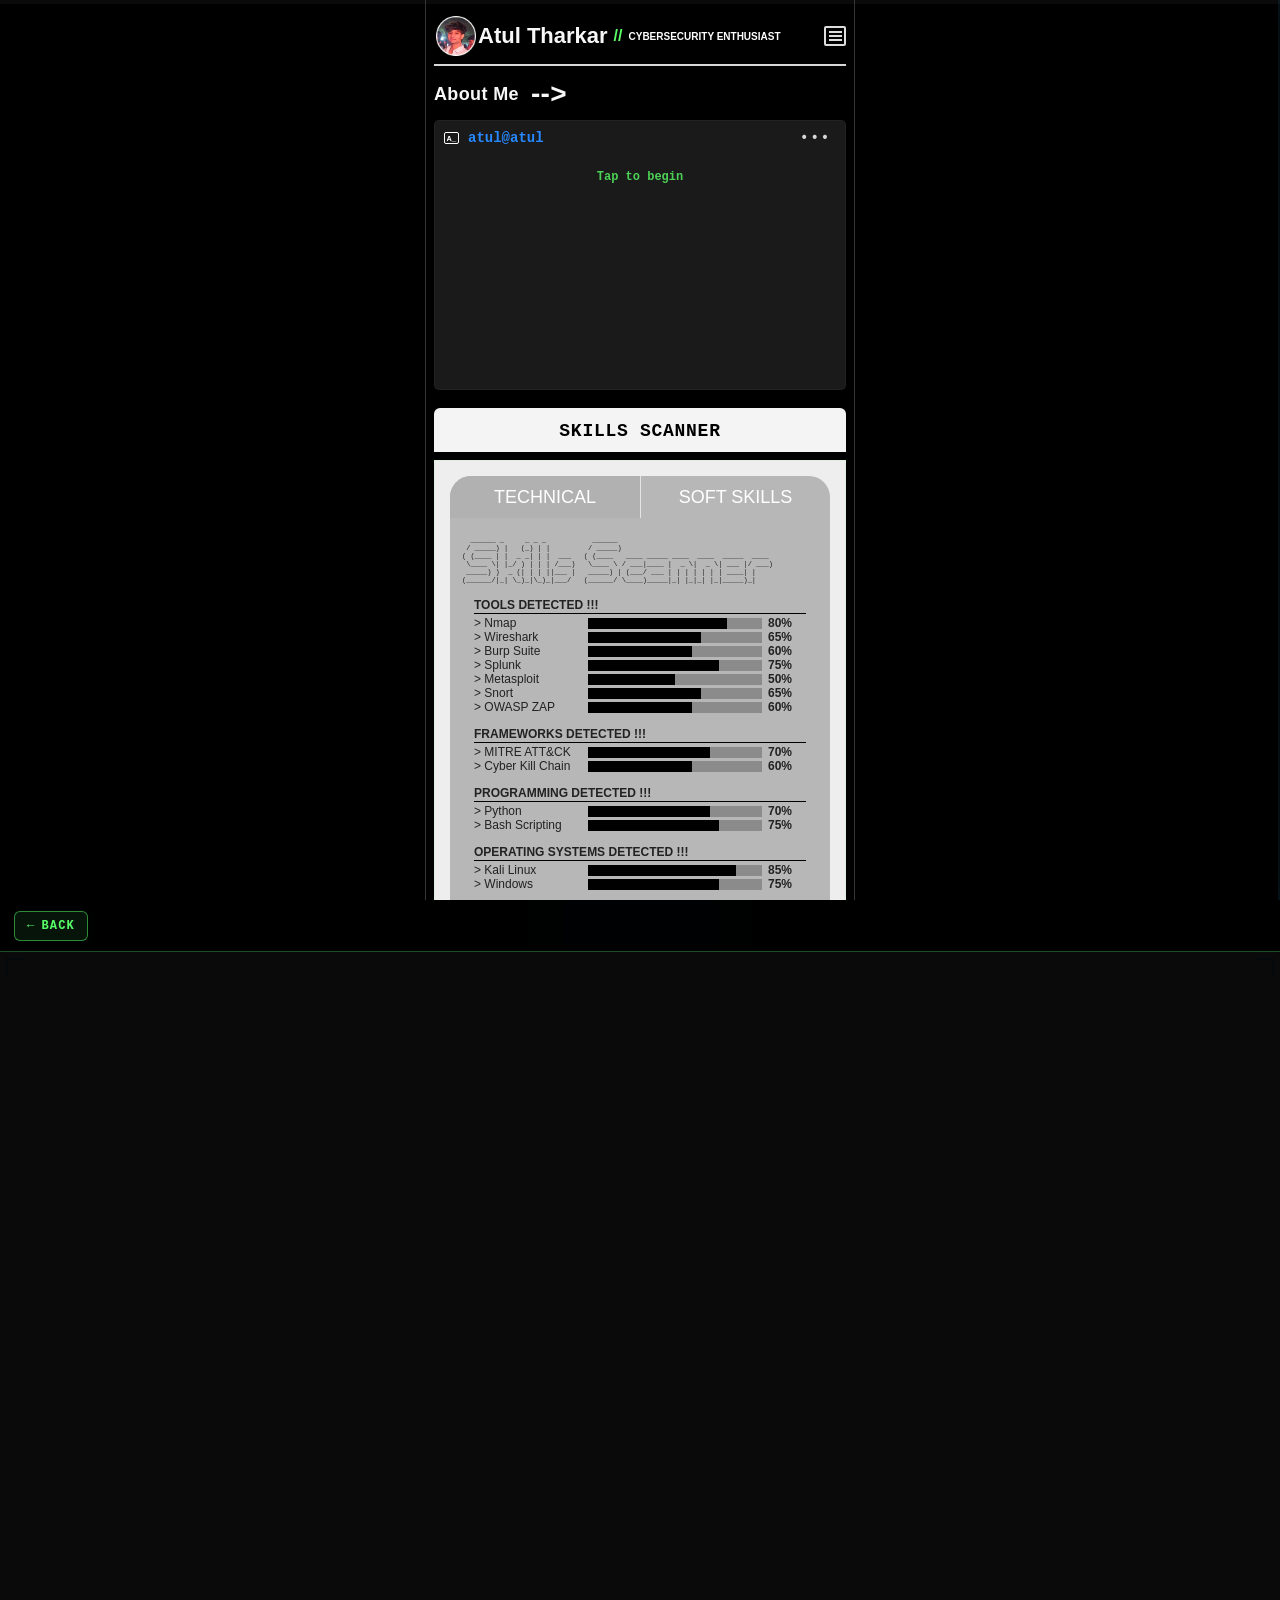
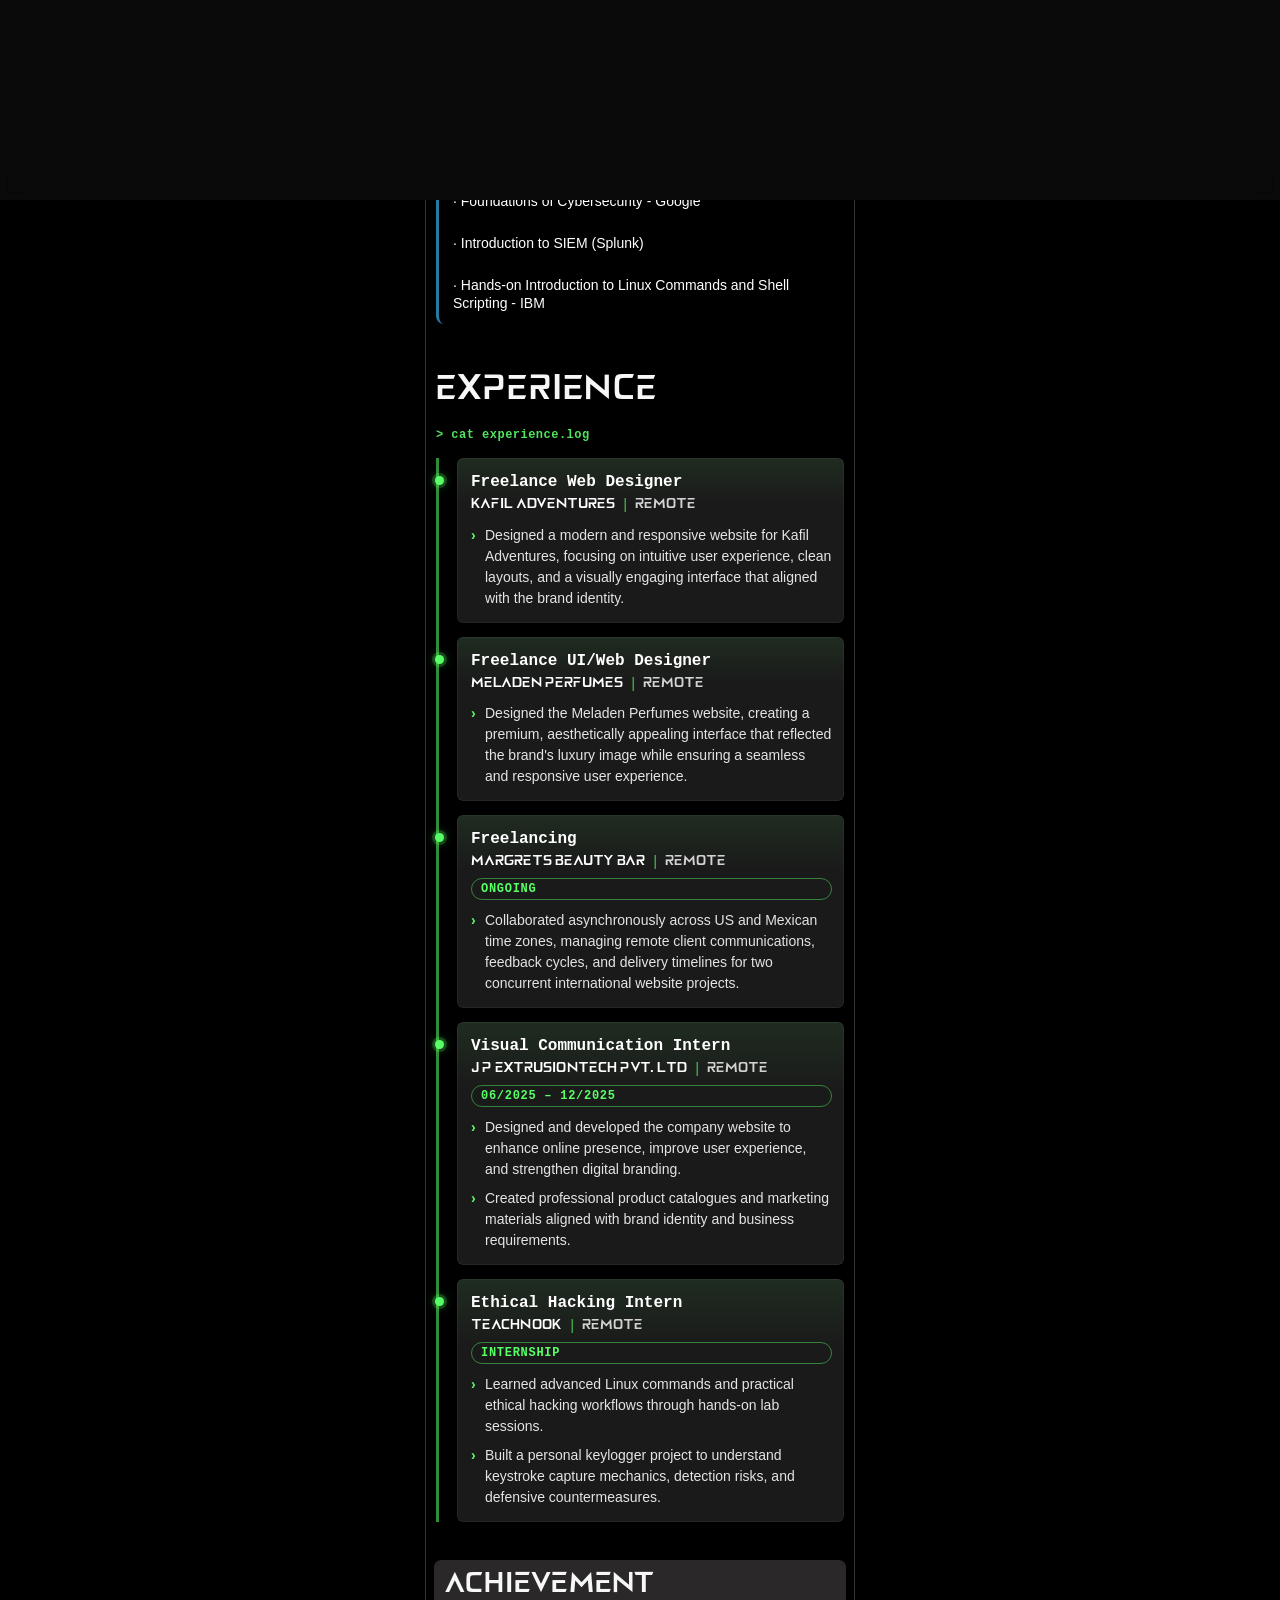
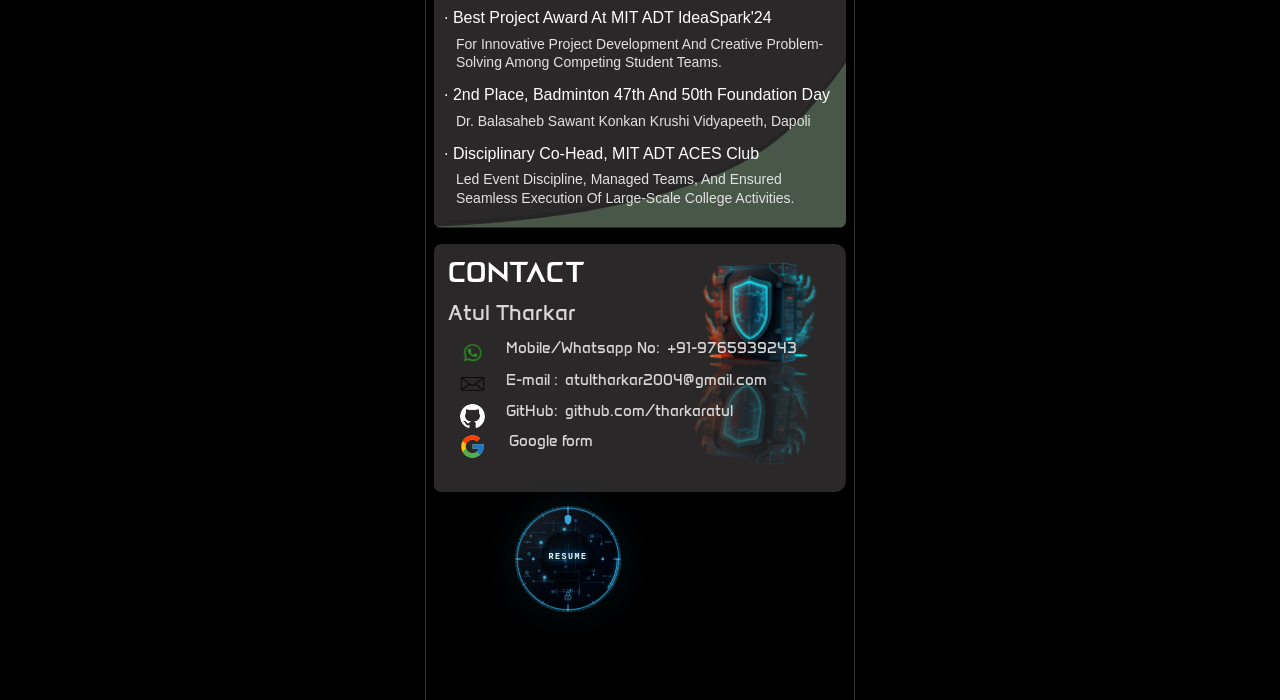
<file: mobile-2/index.html>
<!doctype html>
<html lang="en">
  <head>
    <meta charset="UTF-8" />
    <meta name="viewport" content="width=device-width, initial-scale=1.0, viewport-fit=cover" />
    <meta name="theme-color" content="#000000" />
    <meta
      name="description"
      content="Atul Tharkar mobile cybersecurity portfolio with touch terminal, skills scanner, projects, experience, certificates, achievements, and contact."
    />
    <title>Atul Tharkar | Mobile Portfolio 2</title>
    <link rel="stylesheet" href="./css/mobile-2.css" />
    <link href='https://fonts.googleapis.com/css?family=Anta' rel='stylesheet'>
  </head>
  <body>
    
    <main class="mobile-page">
  <div class="scroll-progress" aria-hidden="true">
        <span class="scroll-progress-bar" id="scroll-progress-bar"></span>
      </div>
      <div class="page-ambient" aria-hidden="true">
        <div class="cursor-spotlight" id="cursor-spotlight"></div>
        <div class="floating-particles" id="floating-particles"></div>
      </div>
      <header class="masthead reveal-up" data-reveal>
        <div class="identity">
          <img src="../src/avatar.png" alt="Atul Tharkar" />
          <div class="identity__name">Atul Tharkar</div>
          <div class="identity__slash">//</div>
          <div class="identity__tag">Cybersecurity Enthusiast</div>
        </div>
        <button class="menu-button" id="menu-button" type="button" aria-label="Open menu" aria-expanded="false" aria-controls="nav-drawer">
          <span></span><span></span><span></span>
        </button>
      </header>

      <!-- ── Nav Drawer ──────────────────────────────────────────── -->
      <div class="nav-drawer" id="nav-drawer" aria-hidden="true">
        <div class="nav-drawer__backdrop" id="nav-drawer-backdrop"></div>
        <nav class="nav-drawer__panel" role="dialog" aria-label="Navigation menu">

          <!-- Scanline overlay -->
          <div class="nav-drawer__scanlines" aria-hidden="true"></div>

          <!-- Close button -->
          <button class="nav-drawer__close" id="nav-drawer-close" type="button" aria-label="Close menu">✕</button>

          <!-- Profile card -->
          <div class="nav-drawer__profile">
            <div class="nav-drawer__avatar-wrap">
              <img src="../src/avatar.png" alt="Atul Tharkar" class="nav-drawer__avatar" />
              <div class="nav-drawer__avatar-ring" aria-hidden="true"></div>
            </div>
            <div class="nav-drawer__info">
              <div class="nav-drawer__name">Atul Tharkar</div>
              <div class="nav-drawer__meta">
                <span class="nav-drawer__age">AGE // 22</span>
                <span class="nav-drawer__tag">Cybersecurity Enthusiast</span>
              </div>
            </div>
          </div>

          <div class="nav-drawer__divider" aria-hidden="true"></div>

          <!-- Nav links -->
          <ul class="nav-drawer__links" role="list">
            <li><a href="#about"        class="nav-drawer__link" data-close-drawer>_ABOUT</a></li>
            <li><a href="#skills"       class="nav-drawer__link" data-close-drawer>_SKILLS</a></li>
            <li><a href="#projects"     class="nav-drawer__link" data-close-drawer>_PROJECTS</a></li>
            <li><a href="#certificates" class="nav-drawer__link" data-close-drawer>_CERTIFICATES</a></li>
            <li><a href="#experience"   class="nav-drawer__link" data-close-drawer>_EXPERIENCE</a></li>
            <li><a href="#achievements" class="nav-drawer__link" data-close-drawer>_ACHIEVEMENTS</a></li>
            <li><a href="#contact"      class="nav-drawer__link" data-close-drawer>_CONTACT</a></li>
          </ul>

          <div class="nav-drawer__divider" aria-hidden="true"></div>

          <!-- Footer line -->
          <div class="nav-drawer__footer">[ CYBER LAB v2.4 ]</div>
        </nav>
      </div>

      <section class="terminal-section reveal-up" id="about" data-reveal>
        <h1 class="route-title">About Me <span aria-hidden="true">--></span></h1>
        <article class="terminal-card" id="touch-terminal" tabindex="0" aria-label="Touch terminal introduction">
          <div class="terminal-matrix" id="terminal-matrix" aria-hidden="true"></div>
          <div class="terminal-top">
            <span class="terminal-badge">A_</span>
            <strong>atul@atul</strong>
            <span class="terminal-dots">•••</span>
          </div>
          <div class="terminal-output" id="terminal-output"></div>
          <div class="terminal-kali-display" id="terminal-kali-display" style="display:none">
            <div class="terminal-kali-display-top">┌──(atul㉿atul)-[~]</div>
            <div class="terminal-kali-display-bottom">
              <span>└─$</span>
              <span class="terminal-kali-typing" id="terminal-kali-typing"></span>
            </div>
          </div>
          <div class="terminal-command-slot" id="terminal-command-slot" aria-label="Terminal commands"></div>
          <div class="terminal-tap-hint" id="terminal-hint">Tap Terminal To Continue</div>
        </article>
      </section>

      <section class="scanner-section reveal-up" id="skills" data-reveal>
        <h2 class="block-title block-title--light">Skills Scanner</h2>
        <article class="scanner-panel">
          <div class="scanner-tabs">
            <button class="scanner-tab is-active" type="button" data-skill-view="technical">Technical</button>
            <button class="scanner-tab" type="button" data-skill-view="nonTechnical">Soft Skills</button>
          </div>
          <pre class="scanner-ascii" aria-hidden="true">
  ______ _     _ _ _           ______                                     
 / _____) |   (_) | |         / _____)                                    
( (____ | |  _ _| | |  ___   ( (____   ____ _____ ____  ____  _____  ____ 
 \____ \| |_/ ) | | | /___)   \____ \ / ___|____ |  _ \|  _ \| ___ |/ ___)
 _____) )  _ (| | | ||___ |   _____) | (___/ ___ | | | | | | | ____| |    
(______/|_| \_)_|\_)_|___/   (______/ \____)_____|_| |_|_| |_|_____)_|    
          </pre>
          <div class="scanner-results" id="scanner-results"></div>
        </article>
      </section>

      <section class="projects-section reveal-up" id="projects" data-reveal>
        <h2 class="block-title block-title--glitch">
          <a
            class="github-ascii-card"
            id="github-ascii-link"
            href="https://github.com/tharkaratul"
            target="_blank"
            rel="noreferrer"
            aria-label="Open GitHub profile"
          >
            <pre class="github-ascii github-ascii--blink" aria-hidden="true">
    /$$$$$$  /$$   /$$     /$$   /$$           /$$            / $$\ / $$\
   /$$__  $$|__/  | $$    | $$  | $$          | $$             \ $$\ \ $$\
  | $$  \__/ /$$ /$$$$$$  | $$  | $$ /$$   /$$| $$$$$$$         \ $$\ \ $$\
  | $$ /$$$$| $$|_  $$_/  | $$$$$$$$| $$  | $$| $$__  $$ /$$$$$$ \ $$\ \ $$\
  | $$|_  $$| $$  | $$    | $$__  $$| $$  | $$| $$  \ $$|______/ / $$/ / $$/
  | $$  \ $$| $$  | $$ /$$| $$  | $$| $$  | $$| $$  | $$        / $$/ / $$/
  |  $$$$$$/| $$  |  $$$$/| $$  | $$|  $$$$$$/| $$$$$$$/       / $$/ / $$/
  \______/ |__/   \___/  |__/  |__/ \______/ |_______/        |__/  |__/</pre>
          </a>
          <span>
            <img src="../src/projects-text.svg" alt="Projects" class="project-title-text" />
          </span>
        </h2>
        <div class="project-scroll-wrap">
          <div class="project-grid" id="project-grid"></div>
        </div>
      </section>

      <section class="cert-section reveal-up" id="certificates" data-reveal>
        <h2 class="angle-title">Certificates</h2>
        <p class="experience-prompt" aria-hidden="true">&gt; echo "Click to open the Certificate."</p>
        <ul class="cert-list" id="cert-list"></ul>
      </section>

      <!-- ── Certificate Preview Overlay ──────────────────────────── -->
      <div class="cert-preview-overlay" id="cert-preview-overlay" aria-hidden="true" role="dialog" aria-label="Certificate preview">
        <div class="cert-preview-topbar">
          <button class="cert-preview-back" id="cert-preview-back" type="button" aria-label="Close preview">
            <span class="cert-preview-back__arrow" aria-hidden="true">&#8592;</span>
            <span class="cert-preview-back__label">BACK</span>
          </button>
          <span class="cert-preview-title" id="cert-preview-title"></span>
          <div class="cert-preview-scanline" aria-hidden="true"></div>
        </div>
        <div class="cert-preview-frame-wrap">
          <iframe
            class="cert-preview-iframe"
            id="cert-preview-iframe"
            title="Certificate preview"
            allow="fullscreen"
          ></iframe>
          <div class="cert-preview-corner cert-preview-corner--tl" aria-hidden="true"></div>
          <div class="cert-preview-corner cert-preview-corner--tr" aria-hidden="true"></div>
          <div class="cert-preview-corner cert-preview-corner--bl" aria-hidden="true"></div>
          <div class="cert-preview-corner cert-preview-corner--br" aria-hidden="true"></div>
        </div>
      </div>

      <!-- ── Project Screenshot Preview ───────────────────────────── -->
      <div class="shot-preview-overlay" id="shot-preview-overlay" aria-hidden="true" role="dialog" aria-label="Screenshot preview">
        <div class="shot-preview-topbar">
          <button class="shot-preview-back" id="shot-preview-back" type="button" aria-label="Close preview">
            <span aria-hidden="true">&#8592;</span> BACK
          </button>
          <span class="shot-preview-title" id="shot-preview-title"></span>
        </div>
        <div class="shot-preview-body">
          <img class="shot-preview-img" id="shot-preview-img" alt="" />
        </div>
      </div>

      <section class="experience-section" id="experience">
        <div class="experience-header">
          <h2 class="angle-title">Experience</h2>
          <p class="experience-prompt" aria-hidden="true">&gt; cat experience.log</p>
        </div>
        <ol class="experience-timeline" id="experience-list"></ol>
      </section>

      <section class="achievement-section reveal-up" id="achievements" data-reveal>
        <img src="../src/Rectangle 13.svg" alt="" aria-hidden="true" class="achievement-section__bg" />
        <h2>Achievement</h2>
        <ul id="achievement-list"></ul>
      </section>

      <section class="contact-section reveal-up" id="contact" data-reveal>
        <img src="../src/Group 23.svg" alt="" aria-hidden="true" class="contact-section__bg" />
        <div>
          <h2>Contact</h2>
          <p><a class="contact-name">Atul Tharkar</a></p>
          <ul class="contact-ul">
            <li class="contact-row">
              <span class="contact-row__icon" aria-hidden="true">
                <img src="../src/whatsapp-icon.png" class="whatsapp-icon" alt="" />
              </span>
              <p class="contact-row__detail">
                Mobile/Whatsapp No:
                <a id="phone-link" href="https://wa.me/9765939243">+91-9765939243</a>
              </p>
            </li>
            <li class="contact-row">
              <span class="contact-row__icon" aria-hidden="true">
                <img src="../src/mail-icon.png" class="mail-icon" alt="" />
              </span>
              <p class="contact-row__detail">
                E-mail :
                <a id="email-link" href="mailto:atultharkar2004@gmail.com">atultharkar2004@gmail.com</a>
              </p>
            </li>
            <li class="contact-row">
              <span class="contact-row__icon" aria-hidden="true">
                <img src="../src/github.png" class="github" alt="" />
              </span>
              <p class="contact-row__detail">
                GitHub:
                <a href="https://github.com/tharkaratul" rel="noreferrer">github.com/tharkaratul</a>
              </p>
            </li>
            <li class="contact-row">
              <span class="contact-row__icon" aria-hidden="true">
                <img src="../src/google-icon.svg" class="google-icon" alt="" />
              </span>
              <p class="contact-row__detail">
                <a id="google-form-link" href="https://forms.gle/e1np7A6iPM3LC48H9" target="_blank" rel="noreferrer">Google form</a>
              </p>
            </li>
          </ul>
        </div>
        <div class="contact-resume-slot" id="contact-resume-slot">
          <div class="resume-bubble-layer" aria-live="polite">
            <button class="resume-bubble" id="resume-bubble" type="button" aria-label="Download resume">
              <span class="rbl-glass-base" aria-hidden="true"></span>
              <canvas class="rbl-circuit-canvas" id="rbl-circuit-canvas" aria-hidden="true"></canvas>
              <svg class="rbl-hud-ring" id="rbl-hud-ring" viewBox="0 0 200 200" aria-hidden="true">
                <circle class="rbl-ring-outer" cx="100" cy="100" r="94"/>
                <g class="rbl-ticks" id="rbl-ticks"></g>
                <circle class="rbl-ring-scan" cx="100" cy="100" r="88"/>
                <circle class="rbl-ring-inner" cx="100" cy="100" r="78"/>
                <path class="rbl-bracket" d="M100,8 L100,18"/>
                <path class="rbl-bracket" d="M100,182 L100,192"/>
                <path class="rbl-bracket" d="M8,100 L18,100"/>
                <path class="rbl-bracket" d="M182,100 L192,100"/>
                <g class="rbl-shield" transform="translate(100,28)">
                  <path d="M0,-8 L6,-4 L6,2 Q6,8 0,11 Q-6,8 -6,2 L-6,-4 Z"/>
                </g>
                <g class="rbl-lock" transform="translate(100,168)">
                  <rect x="-5" y="-3" width="10" height="8" rx="1"/>
                  <path d="M-3,-3 Q-3,-9 0,-9 Q3,-9 3,-3"/>
                  <circle cx="0" cy="1" r="1.5" fill="none" stroke-width="1"/>
                </g>
                <text class="rbl-hud-label" x="22" y="72">SEC</text>
                <text class="rbl-hud-label" x="22" y="132">LVL</text>
                <text class="rbl-hud-label rbl-hud-label-right" x="178" y="72">HUD</text>
                <text class="rbl-hud-label rbl-hud-label-right" x="178" y="132">v2.4</text>
                <circle class="rbl-status-dot rbl-dot-a" cx="38" cy="100" r="2.5"/>
                <circle class="rbl-status-dot rbl-dot-b" cx="162" cy="100" r="2.5"/>
              </svg>
              <span class="rbl-sheen" aria-hidden="true"></span>
              <span class="rbl-core" aria-hidden="true"></span>
              <span class="rbl-label" data-default="RESUME" data-hover="DOWNLOAD" aria-hidden="true">RESUME</span>
              <span class="rbl-sublabel" aria-hidden="true">[ TAP ]</span>
              <span class="rbl-orbit-wrap" id="rbl-orbit-particles" aria-hidden="true"></span>
              <span class="rbl-ambient" aria-hidden="true"></span>
              <span class="rbl-ripple" id="rbl-ripple" aria-hidden="true"></span>
            </button>
            <div class="resume-terminal-popup" id="resume-terminal-popup" aria-hidden="true">
              <div class="resume-terminal-popup-head">resume-daemon</div>
              <div class="resume-terminal-popup-body">Downloading resume.pdf...</div>
              <div class="resume-terminal-popup-bar">███████████ 100%</div>
            </div>
          </div>
        </div>
      </section>
    </main>

    <script src="../mobile/data/portfolio-data.js?v=3"></script>
    <script src="./js/mobile-2.js"></script>
  </body>
</html>
</file>
<file: mobile-2/css/mobile-2.css>
@font-face {
  font-family: "OrbitronLocal";
  src: local("Orbitron"), local("Segoe UI");
}

@font-face {
  font-family: "Elnath";
  src: url("../../Fonts/ELNATH.otf") format("opentype");
  font-weight: normal;
  font-style: normal;
  font-display: swap;
}

:root {
  --bg: #000;
  --white: #f7f7f7;
  --ink: #0a0a0a;
  --green: #59ff66;
  --soft-green: #a7f7b1;
  --panel: #1a1a1a;
  --panel-2: #292727;
  --grey: #cfcfcf;
  --grey-2: #b7b7b7;
  --mono: "Courier New", Consolas, monospace;
  --display: "OrbitronLocal", "Trebuchet MS", Arial, sans-serif;
  /* mobile-readable type scale */
  --text-xs: 12px;
  --text-sm: 14px;
  --text-base: 16px;
  --text-md: 18px;
  --text-lg: 22px;
  --text-xl: 28px;
  --text-2xl: 34px;
}

* {
  box-sizing: border-box;
}

body {
  margin: 0;
  color: var(--white);
  background: var(--bg);
  font-family: var(--display);
  font-size: var(--text-base);
  -webkit-text-size-adjust: 100%;
  text-size-adjust: 100%;
}

a {
  color: inherit;
}

button {
  font: inherit;
}

.mobile-page {
  width: min(100%, 430px);
  margin: 0 auto;
  padding: 10px 8px 28px;
  background: #000;
}

.masthead {
  position: sticky;
  top: 0;
  z-index: 10;
  display: flex;
  align-items: center;
  justify-content: space-between;
  min-height: 52px;
  padding: 6px 0 8px;
  border-bottom: 2px solid #d7d7d7;
  background: #000;
  animation: masthead-border-pulse 5s ease-in-out infinite;
}

@keyframes masthead-border-pulse {
  0%, 100% { border-bottom-color: #d7d7d7; box-shadow: 0 2px 0 transparent; }
  50% { border-bottom-color: rgba(89, 255, 102, 0.45); box-shadow: 0 2px 12px rgba(89, 255, 102, 0.12); }
}

.identity {
  display: grid;
  grid-template-columns: 36px auto auto 1fr;
  align-items: center;
  width: calc(100% - 34px);
  gap: 6px;
  padding-left: 2px;
  
}

.scroll-progress {
  position: fixed;
  top: 0;
  left: 0;
  width: 100%;
  height: 4px;
  z-index: 60;
  background: rgba(255, 255, 255, 0.04);
  backdrop-filter: blur(12px);
}

.scroll-progress-bar {
  display: block;
  width: 0%;
  height: 100%;
  background: linear-gradient(90deg, rgba(65, 211, 65, 0.35), #ffffff 45%, var(--green));
  box-shadow: 0 0 18px rgba(65, 211, 65, 0.45);
  transform-origin: left center;
  transition: width 90ms linear;
}

.page-ambient {
  position: fixed;
  inset: 0;
  pointer-events: none;
  z-index: 5;
}

.cursor-spotlight {
  position: absolute;
  left: 0;
  top: 0;
  width: 340px;
  height: 340px;
  border-radius: 50%;
  background: radial-gradient(circle, rgba(65, 211, 65, 0.12) 0%, rgba(65, 211, 65, 0.04) 36%, transparent 72%);
  filter: blur(10px);
  opacity: 0;
  transform: translate3d(-50%, -50%, 0);
  transition: opacity 220ms ease;
}

.floating-particles {
  position: absolute;
  inset: 0;
  overflow: hidden;
}

.floating-particle {
  position: absolute;
  bottom: -24px;
  width: var(--particle-size, 4px);
  height: var(--particle-size, 4px);
  border-radius: 50%;
  background: radial-gradient(circle, rgba(255,255,255,0.85) 0%, rgba(65, 211, 65, 0.55) 45%, rgba(65, 211, 65, 0) 100%);
  opacity: 0.3;
  animation: particle-float var(--particle-duration, 16s) linear infinite;
  animation-delay: var(--particle-delay, 0s);
}

@keyframes particle-float {
  0% {
    transform: translate3d(0, 0, 0) scale(0.7);
    opacity: 0;
  }
  10% {
    opacity: 0.28;
  }
  100% {
    transform: translate3d(var(--particle-drift, 18px), -115vh, 0) scale(1.18);
    opacity: 0;
  }
}


.identity img {
  width: 40px;
  height: 40px;
  object-fit: cover;
}

.identity__name {
  font-size: var(--text-lg);
  font-weight: 900;
  font-family: "Jersey 25", Teko, sans-serif;
  letter-spacing: 0;
  white-space: nowrap;
}

.identity__slash {
  color: var(--green);
  font-weight: 900;
}

.identity__tag {
  overflow: hidden;
  color: #fff;
  font-size: 10px;
  font-weight: 900;
  text-transform: uppercase;
  white-space: nowrap;
}

.menu-button {
  display: grid;
  width: 22px;
  height: 20px;
  padding: 2px;
  place-content: center;
  gap: 2px;
  border: 2px solid #ddd;
  border-radius: 2px;
  color: #fff;
  background: transparent;
}

.menu-button span {
  display: block;
  width: 13px;
  height: 2px;
  background: #ddd;
}

.route-title {
  display: flex;
  align-items: center;
  gap: 12px;
  margin: 12px 0 10px;
  font-size: var(--text-md);
  font-weight: 900;
  letter-spacing: 0.02em;
}

.route-title span {
  font-size: var(--text-xl);
}

.terminal-card {
  min-height: 270px;
  padding: 10px 10px 12px;
  border-radius: 5px;
  background: var(--panel);
  box-shadow: inset 0 0 0 1px rgba(255, 255, 255, 0.04);
  cursor: pointer;
}

.terminal-card:focus {
  outline: 2px solid var(--green);
  outline-offset: 2px;
}

.terminal-top {
  display: grid;
  grid-template-columns: 24px 1fr 36px;
  align-items: center;
  margin-bottom: 8px;
  color: #2789ff;
  font: 700 var(--text-sm) var(--mono);
}

.terminal-badge {
  display: grid;
  width: 15px;
  height: 12px;
  place-items: center;
  color: #fff;
  border: 1px solid #fff;
  border-radius: 2px;
  font-size: 8px;
}

.terminal-dots {
  color: #d8d8d8;
  letter-spacing: 2px;
}

.terminal-output {
  color: #e9e9e9;
  font: 700 var(--text-sm)/1.35 var(--mono);
  white-space: pre-wrap;
  overflow-wrap: anywhere;
}

.prompt-top {
  color: #7dc5ff;
}

.prompt-user {
  color: #449aff;
}

.terminal-command {
  color: #fff;
}

.terminal-line {
  margin: 0 0 12px;
}

.terminal-success {
  color: #fff;
}

.terminal-tap-hint {
  margin-top: 8px;
  color: var(--green);
  font: 700 var(--text-xs) var(--mono);
  text-align: center;
  opacity: 0.8;
  animation: hint-pulse 2s ease-in-out infinite;
}

.terminal-command-slot {
  position: relative;
  z-index: 5;
  margin-top: 8px;
  pointer-events: auto;
}

.terminal-menu {
  display: flex;
  flex-wrap: wrap;
  gap: 6px;
  margin: 0;
  position: relative;
  z-index: 5;
  pointer-events: auto;
  touch-action: manipulation;
}

.terminal-menu button,
.terminal-menu__btn {
  min-height: 44px; /* iOS recommended minimum tap target */
  padding: 0 11px;
  border: 1px solid #3e9bff;
  border-radius: 4px;
  color: #eaf5ff;
  background: rgba(30, 120, 255, 0.16);
  font: 700 var(--text-xs) var(--mono);
  text-transform: lowercase;
  cursor: pointer;
  /* Eliminate 300ms tap delay on mobile */
  touch-action: manipulation;
  /* Prevent text selection on long-press */
  user-select: none;
  -webkit-user-select: none;
  transition: transform 160ms ease, background 160ms ease, box-shadow 160ms ease;
}

.terminal-menu button:not(:disabled):active {
  transform: scale(0.96);
  box-shadow: 0 0 12px rgba(62, 155, 255, 0.35);
}

.terminal-menu button:disabled {
  opacity: 0.45;
  cursor: not-allowed;
}

.block-title {
  margin: 18px 0 8px;
  font-size: var(--text-sm);
  line-height: 1;
  font-weight: 900;
  text-align: center;
  text-transform: uppercase;
  letter-spacing: 0.04em;
}

.github-ascii-card {
  display: block;
  color: var(--green);
  text-decoration: none;
}

.github-ascii {
  margin: 0;
  font: 700 3.5px/1 var(--mono);
  white-space: pre;
}

.github-ascii--blink {
  animation: github-pre-blink 1.4s ease-in-out infinite;
}

@keyframes github-pre-blink {
  0%, 100% { color: var(--green); }
  50% { color: #fff; }
}

.block-title--light {
  padding: 14px 10px 12px;
  color: #000;
  background: #f4f4f4;
  border-radius: 6px 6px 0 0;
  font-family: var(--mono);
  font-size: var(--text-md);
  white-space: nowrap;
}

.scanner-panel {
  padding: 16px;
  color: #111;
  background: #eeeeee;
  border-radius: 0 0 7px 7px;
}

.scanner-tabs {
  display: grid;
  grid-template-columns: 1fr 1fr;
  overflow: hidden;
  border-radius: 21px 21px 0 0;
  background: var(--grey-2);
}

.scanner-tab {
  min-height: 42px;
  border: 0;
  color: #fff;
  background: transparent;
  font-size: var(--text-md);
  text-transform: uppercase;
  transition: background 200ms ease, transform 160ms ease;
}

.scanner-tab:active {
  transform: scale(0.98);
}

.scanner-tab + .scanner-tab {
  border-left: 1px solid #e4e4e4;
}

.scanner-tab.is-active {
  background: #b1b1b1;
}

.scanner-ascii {
  margin: 0;
  padding: 18px 12px 6px;
  overflow: hidden;
  color: #222;
  background: var(--grey-2);
  font-size: 7px;
  /*font: 700 /1 var(--mono);*/
}

.scanner-results {
  display: grid;
  gap: 13px;
  z-index: 5;
  padding: 0 24px 18px;
  background: var(--grey-2);
  border-radius: 0 0 5px 5px;
}

.skill-group h3 {
  margin: 0 0 4px;
  color: #222;
  font-size: var(--text-xs);
  text-transform: uppercase;
}

.skill-row {
  display: grid;
  grid-template-columns: 108px 1fr 38px;
  align-items: center;
  gap: 6px;
  color: #222;
  font-size: var(--text-xs);
}

.bar {
  height: 11px;
  background: #8b8b8b;
}

.bar span {
  display: block;
  width: 0%;
  height: 100%;
  background: #000;
}

.block-title--glitch {
  display: grid;
  grid-template-columns: 1fr 1fr;
  gap: 1%;
  margin-top: 26px;
  color: #ffffff;
  font: 900 4px/1 var(--mono);
}

.block-title--glitch::before,
.block-title--glitch span {
  display: block;
  min-height: 45px;
  padding-top: 7px;
  color: transparent;
  background:
    repeating-linear-gradient(to bottom, #111 0 2px, transparent 2px 4px),
    linear-gradient(#d8d8d8, #777);
  -webkit-background-clip: text, border-box;
  background-clip: text, border-box;
  border-radius: 5px 5px 0 0;
}

.block-title--glitch::before {
  content: img ;
}

.project-scroll-wrap {
  margin: 0 -4px;
  padding: 0 4px 10px;
  overflow: hidden;
}

.project-grid {
  display: flex;
  gap: 14px;
  overflow-x: auto;
  scroll-snap-type: x mandatory;
  -webkit-overflow-scrolling: touch;
  scrollbar-width: none;
  padding: 4px 4px 8px;
}

.project-card {
  flex: 0 0 min(90%, 340px);
  scroll-snap-align: start;
  display: flex;
  flex-direction: column;
  color: #111;
  background: #fff;
  border-radius: 8px;
  overflow: hidden;
  box-shadow: 0 8px 24px rgba(0, 0, 0, 0.35);
  transition: transform 220ms ease, box-shadow 220ms ease;
}

.project-card:active {
  transform: scale(0.985);
}

.project-card h3 {
  margin: 0;
  padding: 10px 12px 8px;
  color: #000;
  background: #fff;
  font: 900 var(--text-lg)/1.1 var(--mono);
  text-align: center;
  border-bottom: 2px solid var(--green);
}

.project-card__shot {
  position: relative;
  width: 100%;
  min-height: 168px;
  aspect-ratio: 16 / 10;
  background: #0d1117;
  overflow: hidden;
}

.project-card__gallery {
  position: relative;
  width: 100%;
  min-height: 168px;
  aspect-ratio: 16 / 10;
  background: #0d1117;
  overflow: hidden;
}

.project-card__gallery-track {
  display: flex;
  width: 100%;
  height: 100%;
  transition: transform 320ms cubic-bezier(0.22, 1, 0.36, 1);
}

.project-card__gallery-slide {
  flex: 0 0 100%;
  width: 100%;
  height: 100%;
  margin: 0;
  padding: 0;
  border: 0;
  background: transparent;
  cursor: zoom-in;
  position: relative;
  overflow: hidden;
}

.project-card__gallery-slide .project-card__scanline {
  position: absolute;
  inset: 0;
}

.project-card__gallery-slide img {
  display: block;
  width: 100%;
  height: 100%;
  object-fit: cover;
  object-position: top center;
  pointer-events: none;
}

.project-card__gallery-nav {
  position: absolute;
  top: 50%;
  transform: translateY(-50%);
  z-index: 3;
  width: 28px;
  height: 28px;
  border: 1px solid rgba(89, 255, 102, 0.65);
  border-radius: 50%;
  background: rgba(0, 0, 0, 0.72);
  color: var(--green);
  font: 700 18px/1 var(--mono);
  display: grid;
  place-items: center;
  cursor: pointer;
  padding: 0;
  box-shadow: 0 0 10px rgba(89, 255, 102, 0.2);
  transition: background 160ms ease, transform 160ms ease;
}

.project-card__gallery-nav:active {
  background: rgba(89, 255, 102, 0.22);
  transform: translateY(-50%) scale(0.94);
}

.project-card__gallery-nav--prev { left: 8px; }
.project-card__gallery-nav--next { right: 8px; }

.project-card__gallery-nav:disabled {
  opacity: 0.35;
  pointer-events: none;
}

.project-card__gallery-count {
  position: absolute;
  right: 8px;
  bottom: 8px;
  z-index: 3;
  padding: 3px 8px;
  border-radius: 999px;
  background: rgba(0, 0, 0, 0.72);
  border: 1px solid rgba(89, 255, 102, 0.4);
  color: var(--green);
  font: 700 10px var(--mono);
  letter-spacing: 0.06em;
  pointer-events: none;
}

.project-card__gallery.is-single .project-card__gallery-nav,
.project-card__gallery.is-single .project-card__gallery-count {
  display: none;
}

.project-card__shot img {
  display: block;
  width: 100%;
  height: 100%;
  object-fit: cover;
  object-position: top center;
  transition: transform 400ms ease;
}

.project-card:active .project-card__shot img {
  transform: scale(1.03);
}

.project-card__scanline {
  position: absolute;
  inset: 0;
  background: linear-gradient(
    180deg,
    transparent 0%,
    rgba(89, 255, 102, 0.12) 48%,
    transparent 100%
  );
  transform: translateY(-100%);
  animation: shot-scan 4s ease-in-out infinite;
  pointer-events: none;
}

@keyframes shot-scan {
  0%, 70%, 100% { transform: translateY(-100%); opacity: 0; }
  78% { opacity: 1; }
  92% { transform: translateY(100%); opacity: 0; }
}

.project-card__shot--placeholder {
  display: grid;
  place-items: center;
  color: #888;
  font: 700 var(--text-xs) var(--mono);
  text-transform: uppercase;
  letter-spacing: 0.12em;
  background:
    repeating-linear-gradient(
      -45deg,
      #e8e8e8 0 8px,
      #f4f4f4 8px 16px
    );
}

.project-card__body {
  display: grid;
  gap: 10px;
  padding: 12px 12px 14px;
  background: linear-gradient(#f0f0f0, #d9d9d9);
}

.project-card p {
  margin: 0;
  color: #222;
  font: 400 var(--text-sm)/1.5 Arial, sans-serif;
  text-align: left;
}

.project-card__link {
  display: inline-flex;
  align-items: center;
  width: fit-content;
  padding: 6px 10px;
  border: 1px solid #111;
  border-radius: 4px;
  color: #111;
  font: 700 var(--text-xs) var(--mono);
  text-decoration: none;
  text-transform: uppercase;
  letter-spacing: 0.06em;
  transition: background 160ms ease, color 160ms ease, transform 160ms ease;
}

.project-card__link:active {
  background: #111;
  color: #fff;
  transform: translateX(3px);
}

.project-grid::-webkit-scrollbar {
  display: none;
}

.project-title-text {
  height: auto;
  width: 90%;
}

.cert-section {
  padding: 32px 2px 22px;
}

.angle-title {
  position: relative;
  margin: 0 0 18px;
  font-size: var(--text-2xl);
  font-weight: 400;
  font-family: "Elnath", sans-serif;
}

.cert-list {
  display: grid;
  gap: 24px;
  margin: 0;
  padding: 12px 0 12px 14px;
  border-left: 3px solid rgba(56, 189, 248, 0.65);
  border-radius: 8px 0 0 8px;
  list-style: none;
}

.cert-list a {
  color: #fff;
  font-size: calc(var(--text-base) - 2px);
  text-decoration: none;
  font-family: "jost", sans-serif;
}

.experience-section {
  padding: 28px 2px 18px;
  overflow: visible;
  opacity: 1;
  visibility: visible;
  filter: none;
  transform: none;
}

.experience-section .experience-card,
.experience-section .experience-timeline {
  opacity: 1;
  visibility: visible;
}

.experience-header {
  margin-bottom: 16px;
}

.experience-prompt {
  margin: 6px 0 0;
  color: var(--green);
  font: 700 var(--text-xs) var(--mono);
  letter-spacing: 0.04em;
  opacity: 0.9;
  animation: prompt-blink 2.4s ease-in-out infinite;
}

@keyframes prompt-blink {
  0%, 100% { opacity: 0.9; }
  50% { opacity: 0.45; }
}

.experience-timeline {
  display: grid;
  gap: 14px;
  margin: 0;
  padding: 0 0 0 18px;
  border-left: 3px solid rgba(89, 255, 102, 0.55);
  list-style: none;
  counter-reset: exp;
  overflow: visible;
  min-height: 40px;
}

.experience-card {
  position: relative;
  padding: 14px 12px 14px 14px;
  border-radius: 6px;
  background:
    linear-gradient(180deg, rgba(89, 255, 102, 0.08) 0%, transparent 28%),
    var(--panel);
  box-shadow: inset 0 0 0 1px rgba(255, 255, 255, 0.05);
  opacity: 1;
  visibility: visible;
  animation: exp-card-in 520ms cubic-bezier(0.22, 1, 0.36, 1) both;
}

.experience-card:nth-child(2) { animation-delay: 80ms; }
.experience-card:nth-child(3) { animation-delay: 160ms; }

@keyframes exp-card-in {
  from { opacity: 0; transform: translateY(14px); }
  to   { opacity: 1; transform: translateY(0); }
}

.experience-card.is-visible {
  animation: exp-glow 3.5s ease-in-out infinite;
}

@keyframes exp-glow {
  0%, 100% { box-shadow: inset 0 0 0 1px rgba(255, 255, 255, 0.05); }
  50% { box-shadow: inset 0 0 0 1px rgba(89, 255, 102, 0.22), 0 0 16px rgba(89, 255, 102, 0.08); }
}

.experience-card::before {
  content: "";
  position: absolute;
  left: -22px;
  top: 18px;
  width: 9px;
  height: 9px;
  border-radius: 50%;
  background: var(--green);
  box-shadow: 0 0 0 3px rgba(89, 255, 102, 0.2), 0 0 10px rgba(89, 255, 102, 0.55);
}

.experience-card__top {
  display: grid;
  gap: 4px;
  margin-bottom: 10px;
}

.experience-card__role {
  margin: 0;
  color: #fff;
  font: 900 var(--text-base)/1.25 var(--mono);
}

.experience-card__meta {
  display: flex;
  flex-wrap: wrap;
  align-items: center;
  gap: 6px;
  color: #d2d2d2;
  font: 400 var(--text-sm)/1.35 "Elnath", sans-serif;
}

.experience-card__company {
  color: #fff;
}

.experience-card__sep {
  color: rgba(89, 255, 102, 0.75);
  font-family: var(--mono);
}

.experience-card__period {
  display: inline-block;
  margin-top: 2px;
  padding: 3px 9px;
  border: 1px solid rgba(89, 255, 102, 0.45);
  border-radius: 999px;
  color: var(--green);
  font: 700 var(--text-xs) var(--mono);
  letter-spacing: 0.06em;
  text-transform: uppercase;
}

.experience-card__highlights {
  margin: 0;
  padding: 0;
  list-style: none;
  display: grid;
  gap: 8px;
}

.experience-card__highlights li {
  position: relative;
  padding-left: 14px;
  color: #e4e4e4;
  font: 400 var(--text-sm)/1.5 Arial, sans-serif;
}

.experience-card__highlights li::before {
  content: "›";
  position: absolute;
  left: 0;
  color: var(--green);
  font-weight: 700;
}

.achievement-section {
  position: relative;
  margin-top: 20px;
  padding: 12px 10px 20px;
  border-radius: 7px;
  overflow: hidden;
  /* keep the dark base, SVG overlays visually */
  background: #2a2828;
}

.achievement-section__bg {
  position: absolute;
  inset: 0;
  width: 100%;
  height: 100%;
  object-fit: cover;
  object-position: center;
  z-index: 0;
  pointer-events: none;
  border-radius: 7px;
}

/* push all achievement content above the bg image */
.achievement-section h2,
.achievement-section ul {
  position: relative;
  z-index: 1;
}

.achievement-section h2,
.contact-section h2 {
  margin: 0 0 7px;
  font-size: var(--text-xl);
  line-height: 1;
  font-family: "Elnath", sans-serif;
}

/* Elnath for all contact section text */
.contact-section {
  font-family: "anta", sans-serif;
}

/* Elnath for achievement list text */
.achievement-section li {
  color: #fff;
  font-size: var(--text-base);
  line-height: 1.35;
  font-family: "jost", sans-serif;
}

.achievement-section ul {
  display: grid;
  gap: 12px;
  margin: 0;
  padding: 0;
  list-style: none;
}

.achievement-section small {
  display: block;
  margin: 6px 0 0 12px;
  color: #e2e2e2;
  font-size: var(--text-sm);
}

.contact-section {
  display: grid;
  grid-template-columns: 1fr;
  gap: 12px;
  margin-top: 16px;
  padding: 18px 14px;
  border-radius: 7px;
  position: relative;
  overflow: hidden;
}

.contact-section__bg {
  position: absolute;
  inset: 0;
  width: 100%;
  height: 58%;
  object-fit: cover;
  object-position: center right;
  z-index: 0;
  pointer-events: none;
  border-radius: 7px;
}

/* push all contact content above the bg image */
.contact-section > div,
.contact-section h2,
.contact-section p,
.contact-section .contact-ul,
.contact-resume-slot {
  position: relative;
  z-index: 1;
}
.contact-ul {
  list-style: none;
  margin: 0;
  padding: 0;
  display: flex;
  flex-direction: column;
  gap: 0px;
}

.contact-row {
  display: grid;
  grid-template-columns: 48px 1fr;
  align-items: center;
  column-gap: 10px;
}

.contact-row__icon {
  display: flex;
  align-items: center;
  justify-content: center;
  width: 48px;
  flex-shrink: 0;
}

.contact-row__detail {
  margin: 0;
  font-size: var(--text-base);
  line-height: 1.45;
  color: #d8d8d8;
  overflow-wrap: anywhere;
}

.contact-section p {
  margin: 0 0 9px;
  font-size: cal(var(--text-base) - 5px);
  line-height: 1.45;
  overflow-wrap: anywhere;
}

/* contact icons — same visual size as before (12% / 7% of ~390px row) */
.contact-section .whatsapp-icon {
  display: block;
  width: 47px;
  height: auto;
  object-fit: contain;
}

.contact-section .mail-icon {
  display: block;
  width: 47px;
  height: auto;
  object-fit: contain;
}

.contact-section .github {
  display: block;
  width: 27px;
  height: auto;
  object-fit: contain;
}

.contact-section .google-icon {
  display: block;
  width: 27px;
  height: auto;
  object-fit: contain;
}
/* name line — slightly bolder */
.contact-section a {
  position: relative;
  text-decoration: none;
  transition: color 180ms ease;
}

.contact-section{
  font-size: 15px;
  color: #fff;
  font-family: "Anta", sans-serif;
}
.contact-name {
  font-size: 22px;
  color: #d8d8d8;
  font-family: "Anta", sans-serif;
}

.contact-row__detail a {
  margin-left: 0.2em;
  color: #d8d8d8;
}

.contact-section a::after {
  content: "";
  position: absolute;
  left: 0;
  bottom: -2px;
  width: 0;
  height: 1px;
  background: var(--green);
  transition: width 220ms ease;
}

.contact-section a:active {
  color: var(--green);
}

.contact-section a:active::after {
  width: 100%;
}

.contact-resume-slot {
  position: relative;
  width: 100%;
  height: 180px;
  overflow: hidden;
  border-radius: 6px;
  
}

.resume-bubble-layer {
  position: absolute;
  inset: 0;
  pointer-events: none;
}

.resume-bubble {
  --bs: 100px;
  position: absolute;
  left: 0;
  top: 0;
  width: var(--bs);
  height: var(--bs);
  border-radius: 50%;
  border: 0;
  padding: 0;
  cursor: pointer;
  pointer-events: auto;
  overflow: visible;
  display: grid;
  place-items: center;
  background: transparent;
  will-change: transform;
  transition: scale 280ms cubic-bezier(0.22, 1, 0.36, 1);
  isolation: isolate;
  touch-action: manipulation;
  user-select: none;
}

.resume-bubble:active {
  scale: 0.97;
}

.rbl-glass-base {
  position: absolute;
  inset: 0;
  border-radius: 50%;
  background:
    radial-gradient(circle at 32% 28%, rgba(255, 255, 255, 0.07) 0%, rgba(0, 12, 28, 0.88) 38%, rgba(0, 4, 14, 0.97) 100%);
  box-shadow:
    0 0 0 1.5px rgba(56, 189, 248, 0.55),
    0 0 0 3px rgba(56, 189, 248, 0.12),
    0 12px 36px rgba(0, 0, 0, 0.65),
    inset 0 0 24px rgba(56, 189, 248, 0.06);
  z-index: 1;
}

.rbl-circuit-canvas {
  position: absolute;
  inset: 0;
  width: 100%;
  height: 100%;
  border-radius: 50%;
  display: block;
  z-index: 2;
  opacity: 0.9;
}

.rbl-hud-ring {
  position: absolute;
  inset: -6%;
  width: 112%;
  height: 112%;
  z-index: 3;
  pointer-events: none;
  overflow: visible;
}

.rbl-ring-outer {
  fill: none;
  stroke: rgba(56, 189, 248, 0.45);
  stroke-width: 1;
  stroke-dasharray: 4 3;
  animation: rbl-spin-cw 18s linear infinite;
  transform-origin: 100px 100px;
}

.rbl-ring-scan {
  fill: none;
  stroke: rgba(56, 189, 248, 0.85);
  stroke-width: 1.8;
  stroke-dasharray: 55 497;
  stroke-linecap: round;
  animation: rbl-spin-cw 4s linear infinite;
  transform-origin: 100px 100px;
  filter: drop-shadow(0 0 5px rgba(56, 189, 248, 0.95));
}

.rbl-ring-inner {
  fill: none;
  stroke: rgba(56, 189, 248, 0.2);
  stroke-width: 0.8;
  stroke-dasharray: 2 6;
  animation: rbl-spin-ccw 22s linear infinite;
  transform-origin: 100px 100px;
}

.rbl-bracket {
  stroke: rgba(56, 189, 248, 0.8);
  stroke-width: 2;
  stroke-linecap: round;
}

.rbl-shield {
  fill: rgba(56, 189, 248, 0.85);
}

.rbl-lock {
  fill: none;
  stroke: rgba(56, 189, 248, 0.8);
  stroke-width: 1.2;
}

.rbl-hud-label {
  font-family: var(--mono);
  font-size: 7px;
  fill: rgba(56, 189, 248, 0.6);
  text-anchor: start;
}

.rbl-hud-label-right {
  text-anchor: end;
}

.rbl-status-dot {
  fill: rgba(56, 189, 248, 0.9);
}

.rbl-dot-a {
  animation: rbl-blink 2.1s ease-in-out infinite;
}

.rbl-dot-b {
  animation: rbl-blink 2.1s ease-in-out infinite 1.05s;
}

.rbl-sheen {
  position: absolute;
  inset: 0;
  border-radius: 50%;
  background: linear-gradient(135deg, rgba(255, 255, 255, 0.13) 0%, rgba(255, 255, 255, 0.04) 30%, transparent 55%);
  z-index: 4;
  pointer-events: none;
}

.rbl-core {
  position: absolute;
  inset: 22%;
  border-radius: 50%;
  background: radial-gradient(circle at 50% 45%, rgba(0, 0, 0, 0) 0%, rgba(0, 0, 0, 0.55) 55%, rgba(0, 0, 0, 0.82) 100%);
  z-index: 5;
  pointer-events: none;
}

.rbl-label {
  position: relative;
  z-index: 6;
  display: block;
  font: 700 0.52rem var(--mono);
  letter-spacing: 0.18em;
  text-transform: uppercase;
  color: #e8f8ff;
  text-shadow: 0 0 8px rgba(56, 189, 248, 0.9);
  text-align: center;
  line-height: 1;
  margin-top: 30px;
}

.rbl-sublabel {
  position: relative;
  z-index: 6;
  display: block;
  font: 400 0.34rem var(--mono);
  letter-spacing: 0.1em;
  text-transform: uppercase;
  color: rgba(56, 189, 248, 0.55);
  text-align: center;
  opacity: 0.8;
}

.rbl-orbit-wrap {
  position: absolute;
  inset: 0;
  border-radius: 50%;
  pointer-events: none;
  z-index: 6;
  display: grid;
  place-items: center;
}

.rbl-orbit-particle {
  position: absolute;
  border-radius: 50%;
  background: radial-gradient(circle, rgba(76, 213, 255, 0.95), rgba(56, 189, 248, 0.2));
  box-shadow: 0 0 6px rgba(76, 213, 255, 0.7);
  pointer-events: none;
}

.rbl-ambient {
  position: absolute;
  inset: -28%;
  border-radius: 50%;
  background: radial-gradient(circle, rgba(56, 189, 248, 0.18) 0%, rgba(56, 189, 248, 0.06) 45%, transparent 70%);
  filter: blur(10px);
  z-index: 0;
  pointer-events: none;
  animation: rbl-breathe 5s ease-in-out infinite;
}

.rbl-ripple {
  position: absolute;
  inset: -4px;
  border-radius: 50%;
  border: 2px solid rgba(56, 189, 248, 0.7);
  opacity: 0;
  transform: scale(0.85);
  pointer-events: none;
  z-index: 7;
}

.rbl-ripple.is-active {
  animation: rbl-ripple-out 700ms cubic-bezier(0.22, 1, 0.36, 1) forwards;
}

.resume-terminal-popup {
  position: absolute;
  right: calc(100% + 8px);
  top: 50%;
  transform: translateY(-50%) scale(0.96);
  min-width: 170px;
  max-width: 200px;
  padding: 10px 12px;
  border-radius: 12px;
  background: rgba(10, 15, 14, 0.92);
  border: 1px solid rgba(95, 255, 225, 0.22);
  color: #dffcf6;
  font: 400 0.62rem var(--mono);
  box-shadow: 0 12px 28px rgba(0, 0, 0, 0.35);
  opacity: 0;
  transition: opacity 220ms ease, transform 220ms ease;
  pointer-events: none;
  z-index: 20;
}

.resume-terminal-popup.is-visible {
  opacity: 1;
  transform: translateY(-50%) scale(1);
}

.resume-terminal-popup-head {
  color: #66ffc4;
  margin-bottom: 6px;
}

.resume-terminal-popup-bar {
  margin-top: 6px;
  color: #71ff8d;
}

@keyframes rbl-spin-cw {
  to { transform: rotate(360deg); }
}

@keyframes rbl-spin-ccw {
  to { transform: rotate(-360deg); }
}

@keyframes rbl-breathe {
  0%, 100% { opacity: 0.7; transform: scale(1); }
  50% { opacity: 1; transform: scale(1.06); }
}

@keyframes rbl-blink {
  0%, 100% { opacity: 1; }
  50% { opacity: 0.2; }
}

@keyframes rbl-ripple-out {
  0% { opacity: 0.9; transform: scale(0.85); }
  100% { opacity: 0; transform: scale(1.6); }
}

@media (min-width: 431px) {
  .mobile-page {
    border-left: 1px solid #333;
    border-right: 1px solid #333;
  }
}

/* =====================================================================
   ANIMATIONS & TERMINAL ENGINE — ported from portfolio-from-svg
   ===================================================================== */

/* ─── Scroll reveal ─────────────────────────────────────────────────── */
[data-reveal] {
  opacity: 0;
  transform: translateY(32px);
  transition: opacity 600ms cubic-bezier(0.22,1,0.36,1),
              transform 600ms cubic-bezier(0.22,1,0.36,1),
              filter 600ms ease;
  filter: blur(6px);
  will-change: opacity, transform, filter;
}

[data-reveal].is-visible {
  opacity: 1;
  transform: translateY(0);
  filter: blur(0);
}

/* staggered child reveals — visible when parent section is revealed */
[data-reveal]:not(.is-visible) [data-reveal-child] {
  opacity: 0;
  transform: translateY(18px);
}

[data-reveal].is-visible [data-reveal-child] {
  opacity: 1;
  transform: translateY(0) translateX(0);
  transition:
    opacity 520ms cubic-bezier(0.22, 1, 0.36, 1) var(--reveal-delay, 0ms),
    transform 520ms cubic-bezier(0.22, 1, 0.36, 1) var(--reveal-delay, 0ms);
}

[data-reveal-child].is-visible {
  opacity: 1;
  transform: translateY(0) translateX(0);
}

.cert-item[data-reveal-child] {
  transform: translateX(-14px);
}

[data-reveal].is-visible .cert-item[data-reveal-child],
.cert-item[data-reveal-child].is-visible {
  transform: translateX(0);
}

.experience-card[data-reveal-child] {
  opacity: 1;
  transform: none;
}

[data-reveal].is-visible .experience-card[data-reveal-child],
.experience-card[data-reveal-child].is-visible {
  opacity: 1;
  transform: none;
}

/* stagger top-level sections */
[data-reveal]:nth-child(2) { transition-delay: 60ms;  }
[data-reveal]:nth-child(3) { transition-delay: 120ms; }
[data-reveal]:nth-child(4) { transition-delay: 180ms; }

/* ─── Terminal card enhancements ────────────────────────────────────── */
.terminal-card {
  position: relative;
  display: flex;
  flex-direction: column;
  /* Removed overflow:hidden — it was clipping the command button palette
     and swallowing pointer events on buttons outside the visible area.
     The matrix overlay uses pointer-events:none so no visual issues arise. */
}

/* Matrix rain overlay — clips itself, not the whole card */
.terminal-matrix {
  position: absolute;
  inset: 0;
  display: grid;
  grid-template-columns: repeat(8,1fr);
  gap: 8px;
  padding: 6px 8px;
  pointer-events: none;
  z-index: 0;
  opacity: 0;
  overflow: hidden;
  border-radius: 5px;
  transition: opacity 220ms ease;
}
.terminal-matrix.is-active { opacity: 0.18; }

.terminal-matrix-column {
  color: rgba(89,255,102,0.85);
  font: 700 8px/1.05 var(--mono);
  white-space: pre;
  text-shadow: 0 0 6px rgba(65,211,65,0.4);
  animation: matrix-fall 2.2s linear infinite;
}

@keyframes matrix-fall {
  from { transform: translateY(-12px); }
  to   { transform: translateY(24px);  }
}

/* keep output above matrix */
.terminal-output,
.terminal-kali-display {
  position: relative;
  z-index: 1;
}

.terminal-command-slot,
.terminal-tap-hint {
  position: relative;
  z-index: 5;
}

/* scrollable output */
.terminal-output {
  max-height: 320px;
  overflow-y: auto;
  scrollbar-width: none;
}
.terminal-output::-webkit-scrollbar { display: none; }

/* terminal line animations */
.terminal-line {
  animation: term-line-in 240ms ease both;
}
.terminal-block {
  animation: term-line-in 240ms ease both;
  white-space: pre-wrap;
  margin: 0 0 8px;
  font: inherit;
}

@keyframes term-line-in {
  from { opacity:0; transform:translateY(5px); }
  to   { opacity:1; transform:translateY(0);   }
}

/* colour classes matching portfolio-from-svg */
.terminal-success { color: #71ff8d; }
.terminal-accent  { color: #66ffc4; }
.terminal-warning { color: #ffe66d; }
.terminal-error   { color: #ff6b6b; }
.terminal-muted   { color: rgba(224,232,228,0.78); }
.terminal-divider { color: rgba(201,255,218,0.9); }
.terminal-command { color: #2b75d7; }

/* Kali prompt display */
.terminal-kali-display {
  color: #f4f4f4;
  font: 700 11px/1.45 var(--mono);
  margin-bottom: 4px;
}
.terminal-kali-display-top  { margin-bottom: 2px; color: #f4f4f4; }
.terminal-kali-display-bottom {
  display: flex;
  gap: 6px;
  align-items: center;
  color: #f4f4f4;
}
.terminal-kali-typing { color: #2b75d7; }
.terminal-kali-typing::after {
  content: '▋';
  color: #71ff8d;
  animation: term-blink 1s step-end infinite;
}
.terminal-kali-typing.typing-complete::after { display: none; }
.terminal-kali-typing.typing-hint {
  color: rgba(255,255,255,0.35);
  font-style: italic;
}

@keyframes term-blink {
  0%,49% { opacity:1; }
  50%,100%{ opacity:0; }
}

/* prompt colours */
.prompt-top  { color: #7dc5ff; }
.prompt-user { color: #449aff; }

/* inline command input — removed; commands are tap-to-run */

/* tap hint pulse */
.terminal-tap-hint {
  animation: hint-pulse 2s ease-in-out infinite;
}
@keyframes hint-pulse {
  0%,100% { opacity:0.8; }
  50%      { opacity:0.35; }
}

/* ─── Skills scanner animations ─────────────────────────────────────── */
.skill-group {
  opacity: 0;
  transform: translateY(10px);
  animation: group-rise 480ms ease both;
  /* 'both' = fill-mode forwards+backwards, more reliable on iOS Safari */
}
.skill-group:nth-child(1) { animation-delay:  50ms; }
.skill-group:nth-child(2) { animation-delay: 140ms; }
.skill-group:nth-child(3) { animation-delay: 230ms; }
.skill-group:nth-child(4) { animation-delay: 320ms; }

@keyframes group-rise {
  from { opacity: 0; transform: translateY(10px); }
  to   { opacity: 1; transform: translateY(0);    }
}

/* bar fill transition is driven by JS (width set inline) */
.bar-fill {
  display: block;
  height: 100%;
  background: #000;
  transition: width 0.08s linear;
}

/* scanner sweep overlay when switching tabs */
.scanner-results {
  position: relative;
  transition: opacity 200ms ease;
}
.scanner-results.scanner-sweep {
  opacity: 0;
  pointer-events: none;
}

/* scanner-ascii scan line sweep */
.scanner-ascii {
  position: relative;
  overflow: hidden;
}
.scanner-ascii::after {
  content: "";
  position: absolute;
  top: 0;
  left: -100%;
  width: 60%;
  height: 100%;
  background: linear-gradient(90deg, transparent, rgba(89,255,102,0.18), transparent);
  animation: ascii-scan 3.5s ease-in-out infinite;
}
@keyframes ascii-scan {
  0%   { left: -60%; }
  100% { left: 110%; }
}

/* skill-group heading glow */
.skill-group h3 {
  position: relative;
}
.skill-group h3::after {
  content: "";
  position: absolute;
  bottom: -2px;
  left: 0;
  width: 0;
  height: 1px;
  background: #000;
  animation: heading-line 800ms ease both;
  animation-delay: 0ms;
}
@keyframes heading-line {
  to { width: 100%; }
}

/* ─── Glow pulse on scanner panel ──────────────────────────────────── */
.scanner-panel {
  position: relative;
}
.scanner-panel::before {
  content: "";
  position: absolute;
  inset: 0;
  border-radius: 0 0 7px 7px;
  box-shadow: inset 0 0 0 1px rgba(89,255,102,0.12);
  pointer-events: none;
  animation: panel-glow 3s ease-in-out infinite;
}
@keyframes panel-glow {
  0%,100% { box-shadow: inset 0 0 0 1px rgba(89,255,102,0.08); }
  50%      { box-shadow: inset 0 0 0 1px rgba(89,255,102,0.28); }
}

/* ─── Project card reveal ───────────────────────────────────────────── */
.project-card[data-reveal-child].is-visible {
  animation: card-pop 480ms cubic-bezier(0.22, 1, 0.36, 1) both;
  animation-delay: var(--reveal-delay, 0ms);
}

@keyframes card-pop {
  from { opacity:0; transform:scale(0.94) translateY(12px); }
  to   { opacity:1; transform:scale(1)    translateY(0);    }
}

/* ─── Reduced motion ─────────────────────────────────────────────────── */
@media (prefers-reduced-motion: reduce) {
  [data-reveal], .terminal-line, .terminal-block,
  .skill-group, .project-card, .experience-card, .terminal-matrix-column,
  .terminal-tap-hint, .scanner-ascii::after,
  .scanner-panel::before, .github-ascii--blink,
  .rbl-ring-outer, .rbl-ring-scan, .rbl-ring-inner,
  .rbl-dot-a, .rbl-dot-b, .rbl-ambient,
  .masthead, .project-card__scanline,
  [data-reveal-child] {
    animation: none !important;
    transition: none !important;
  }
  [data-reveal], [data-reveal-child] { opacity: 1; transform: none; filter: none; }
  .experience-card { opacity: 1; transform: none; }
}

/* ═══════════════════════════════════════════════════════════════════
   NAV DRAWER — cyber slide-in panel
   ═══════════════════════════════════════════════════════════════════ */

/* menu button open state — bars morph to X */
.menu-button.is-open span:nth-child(1) {
  transform: translateY(4px) rotate(45deg);
}
.menu-button.is-open span:nth-child(2) {
  opacity: 0;
  transform: scaleX(0);
}
.menu-button.is-open span:nth-child(3) {
  transform: translateY(-4px) rotate(-45deg);
}
.menu-button span {
  transition: transform 220ms ease, opacity 160ms ease;
  transform-origin: center;
}

/* drawer root — invisible until .is-open */
.nav-drawer {
  position: fixed;
  inset: 0;
  z-index: 50;
  pointer-events: none;
}

.nav-drawer.is-open {
  pointer-events: auto;
}

/* dark backdrop */
.nav-drawer__backdrop {
  position: absolute;
  inset: 0;
  background: rgba(0, 0, 0, 0.72);
  backdrop-filter: blur(4px);
  opacity: 0;
  transition: opacity 280ms ease;
}

.nav-drawer.is-open .nav-drawer__backdrop {
  opacity: 1;
}

/* panel slides in from right */
.nav-drawer__panel {
  position: absolute;
  top: 0;
  right: 0;
  width: min(82vw, 320px);
  height: 100%;
  display: flex;
  flex-direction: column;
  gap: 0;
  padding: 24px 20px 32px;
  background:
    linear-gradient(160deg, rgba(0, 14, 30, 0.97) 0%, rgba(0, 4, 12, 0.99) 100%);
  border-left: 1px solid rgba(56, 189, 248, 0.28);
  box-shadow: -8px 0 40px rgba(0, 0, 0, 0.6), -2px 0 0 rgba(56, 189, 248, 0.12);
  transform: translateX(100%);
  transition: transform 320ms cubic-bezier(0.22, 1, 0.36, 1);
  overflow-y: auto;
  scrollbar-width: none;
}

.nav-drawer__panel::-webkit-scrollbar { display: none; }

.nav-drawer.is-open .nav-drawer__panel {
  transform: translateX(0);
}

/* scanlines overlay */
.nav-drawer__scanlines {
  position: absolute;
  inset: 0;
  pointer-events: none;
  background: repeating-linear-gradient(
    to bottom,
    rgba(255, 255, 255, 0.025) 0,
    rgba(255, 255, 255, 0.025) 1px,
    transparent 1px,
    transparent 4px
  );
  z-index: 0;
}

/* close button */
.nav-drawer__close {
  position: absolute;
  top: 16px;
  right: 16px;
  width: 32px;
  height: 32px;
  border: 1px solid rgba(56, 189, 248, 0.4);
  border-radius: 6px;
  background: rgba(56, 189, 248, 0.08);
  color: rgba(56, 189, 248, 0.9);
  font-size: 14px;
  cursor: pointer;
  display: grid;
  place-items: center;
  z-index: 2;
  transition: background 160ms ease, border-color 160ms ease;
}

.nav-drawer__close:active {
  background: rgba(56, 189, 248, 0.2);
}

/* profile card */
.nav-drawer__profile {
  position: relative;
  z-index: 1;
  display: flex;
  align-items: center;
  gap: 14px;
  padding: 10px 0 18px;
  margin-top: 20px;
}

.nav-drawer__avatar-wrap {
  position: relative;
  flex-shrink: 0;
}

.nav-drawer__avatar {
  width: 68px;
  height: 68px;
  border-radius: 50%;
  object-fit: cover;
  border: 2px solid rgba(56, 189, 248, 0.6);
  display: block;
  position: relative;
  z-index: 1;
}

/* spinning ring around avatar */
.nav-drawer__avatar-ring {
  position: absolute;
  inset: -5px;
  border-radius: 50%;
  border: 1.5px solid transparent;
  border-top-color: rgba(56, 189, 248, 0.8);
  border-right-color: rgba(56, 189, 248, 0.3);
  animation: drawer-ring-spin 3s linear infinite;
}

@keyframes drawer-ring-spin {
  to { transform: rotate(360deg); }
}

.nav-drawer__info {
  flex: 1;
  min-width: 0;
}

.nav-drawer__name {
  font-family: "Teko", "Orbitron", sans-serif;
  font-size: 22px;
  font-weight: 700;
  color: #e8f8ff;
  letter-spacing: 0.04em;
  line-height: 1;
  text-shadow: 0 0 12px rgba(56, 189, 248, 0.5);
  white-space: nowrap;
  overflow: hidden;
  text-overflow: ellipsis;
}

.nav-drawer__meta {
  display: flex;
  flex-direction: column;
  gap: 4px;
  margin-top: 6px;
}

.nav-drawer__age {
  font-family: "Courier New", monospace;
  font-size: 11px;
  color: rgba(56, 189, 248, 0.85);
  letter-spacing: 0.12em;
  text-transform: uppercase;
}

.nav-drawer__tag {
  font-family: "Courier New", monospace;
  font-size: 9px;
  color: rgba(255, 255, 255, 0.45);
  letter-spacing: 0.08em;
  text-transform: uppercase;
  white-space: nowrap;
  overflow: hidden;
  text-overflow: ellipsis;
}

/* divider */
.nav-drawer__divider {
  position: relative;
  z-index: 1;
  height: 1px;
  margin: 6px 0;
  background: linear-gradient(to right, rgba(56, 189, 248, 0.5), rgba(56, 189, 248, 0.05) 80%, transparent);
}

/* nav links */
.nav-drawer__links {
  position: relative;
  z-index: 1;
  list-style: none;
  margin: 8px 0 0;
  padding: 0;
  display: flex;
  flex-direction: column;
  gap: 2px;
}

.nav-drawer__link {
  display: block;
  padding: 13px 14px;
  border-radius: 8px;
  border: 1px solid transparent;
  color: rgba(255, 255, 255, 0.75);
  font-family: "Courier New", monospace;
  font-size: 15px;
  font-weight: 700;
  letter-spacing: 0.1em;
  text-decoration: none;
  text-transform: uppercase;
  transition: color 160ms ease, background 160ms ease, border-color 160ms ease, transform 160ms ease;
  /* stagger-in animation */
  opacity: 0;
  transform: translateX(20px);
}

.nav-drawer.is-open .nav-drawer__link {
  animation: drawer-link-in 300ms cubic-bezier(0.22, 1, 0.36, 1) forwards;
}

.nav-drawer__links li:nth-child(1) .nav-drawer__link { animation-delay: 80ms;  }
.nav-drawer__links li:nth-child(2) .nav-drawer__link { animation-delay: 120ms; }
.nav-drawer__links li:nth-child(3) .nav-drawer__link { animation-delay: 160ms; }
.nav-drawer__links li:nth-child(4) .nav-drawer__link { animation-delay: 200ms; }
.nav-drawer__links li:nth-child(5) .nav-drawer__link { animation-delay: 240ms; }
.nav-drawer__links li:nth-child(6) .nav-drawer__link { animation-delay: 280ms; }
.nav-drawer__links li:nth-child(7) .nav-drawer__link { animation-delay: 320ms; }

@keyframes drawer-link-in {
  to { opacity: 1; transform: translateX(0); }
}

.nav-drawer__link:active,
.nav-drawer__link:hover {
  color: rgba(56, 189, 248, 1);
  background: rgba(56, 189, 248, 0.08);
  border-color: rgba(56, 189, 248, 0.25);
  transform: translateX(4px);
}

/* footer */
.nav-drawer__footer {
  position: relative;
  z-index: 1;
  margin-top: auto;
  padding-top: 16px;
  font-family: "Courier New", monospace;
  font-size: 9px;
  letter-spacing: 0.18em;
  color: rgba(56, 189, 248, 0.35);
  text-align: center;
  animation: drawer-footer-blink 3s ease-in-out infinite;
}

@keyframes drawer-footer-blink {
  0%, 100% { opacity: 0.5; }
  50%       { opacity: 1;   }
}

/* ═══════════════════════════════════════════════════════════════════
   CERTIFICATE PREVIEW OVERLAY
   ═══════════════════════════════════════════════════════════════════ */

/* cert list — make items tappable, not navigating away */
.cert-list a {
  cursor: pointer;
  transition: color 160ms ease, transform 160ms ease, text-shadow 160ms ease;
}

.cert-list a:active {
  color: var(--green);
  transform: translateX(4px);
  text-shadow: 0 0 8px rgba(89, 255, 102, 0.4);
}

/* fullscreen overlay — hidden by default */
.cert-preview-overlay {
  position: fixed;
  inset: 0;
  z-index: 100;
  display: flex;
  flex-direction: column;
  background: #000;
  transform: translateY(100%);
  transition: transform 380ms cubic-bezier(0.22, 1, 0.36, 1);
  pointer-events: none;
}

.cert-preview-overlay.is-open {
  transform: translateY(0);
  pointer-events: auto;
}

/* ── top bar ─────────────────────────────────────────────────────── */
.cert-preview-topbar {
  position: relative;
  display: flex;
  align-items: center;
  gap: 12px;
  min-height: 52px;
  padding: 0 14px;
  background: rgba(0, 8, 20, 0.98);
  border-bottom: 1px solid rgba(56, 189, 248, 0.3);
  flex-shrink: 0;
  overflow: hidden;
  z-index: 1;
}

/* animated scanline sweep across the top bar */
.cert-preview-scanline {
  position: absolute;
  inset: 0;
  background: linear-gradient(
    90deg,
    transparent 0%,
    rgba(56, 189, 248, 0.08) 40%,
    rgba(56, 189, 248, 0.18) 50%,
    rgba(56, 189, 248, 0.08) 60%,
    transparent 100%
  );
  animation: cert-scan-sweep 3s ease-in-out infinite;
  pointer-events: none;
}

@keyframes cert-scan-sweep {
  0%   { transform: translateX(-100%); }
  100% { transform: translateX(200%);  }
}

/* ── back button ─────────────────────────────────────────────────── */
.cert-preview-back {
  display: flex;
  align-items: center;
  gap: 6px;
  padding: 7px 14px 7px 10px;
  border: 1px solid rgba(56, 189, 248, 0.5);
  border-radius: 6px;
  background: rgba(56, 189, 248, 0.08);
  color: rgba(56, 189, 248, 0.95);
  font-family: "Courier New", monospace;
  font-size: 12px;
  font-weight: 700;
  letter-spacing: 0.14em;
  text-transform: uppercase;
  cursor: pointer;
  flex-shrink: 0;
  transition: background 160ms ease, border-color 160ms ease, transform 120ms ease;
  position: relative;
  z-index: 1;
}

.cert-preview-back:active {
  background: rgba(56, 189, 248, 0.22);
  border-color: rgba(56, 189, 248, 0.85);
  transform: scale(0.97);
}

.cert-preview-back__arrow {
  font-size: 16px;
  line-height: 1;
  color: rgba(56, 189, 248, 0.9);
}

/* ── cert title in top bar ───────────────────────────────────────── */
.cert-preview-title {
  flex: 1;
  min-width: 0;
  font-family: "Elnath", "Courier New", monospace;
  font-size: 11px;
  color: rgba(255, 255, 255, 0.65);
  letter-spacing: 0.06em;
  white-space: nowrap;
  overflow: hidden;
  text-overflow: ellipsis;
  position: relative;
  z-index: 1;
}

/* ── iframe wrapper ──────────────────────────────────────────────── */
.cert-preview-frame-wrap {
  position: relative;
  flex: 1 1 auto;
  min-height: 0;
  background: #0a0a0a;
  overflow: auto;
  -webkit-overflow-scrolling: touch;
}

.cert-preview-iframe {
  display: block;
  width: 100%;
  height: 100%;
  border: 0;
  background: #fff;
  /* allow scroll and pinch-zoom inside the iframe on mobile */
  touch-action: pan-x pan-y pinch-zoom;
  overflow: auto;
  -webkit-overflow-scrolling: touch;
}

/* ── HUD corner brackets ─────────────────────────────────────────── */
.cert-preview-corner {
  position: absolute;
  width: 18px;
  height: 18px;
  pointer-events: none;
  z-index: 2;
}

.cert-preview-corner--tl {
  top: 6px; left: 6px;
  border-top: 2px solid rgba(56, 189, 248, 0.7);
  border-left: 2px solid rgba(56, 189, 248, 0.7);
}
.cert-preview-corner--tr {
  top: 6px; right: 6px;
  border-top: 2px solid rgba(56, 189, 248, 0.7);
  border-right: 2px solid rgba(56, 189, 248, 0.7);
}
.cert-preview-corner--bl {
  bottom: 6px; left: 6px;
  border-bottom: 2px solid rgba(56, 189, 248, 0.7);
  border-left: 2px solid rgba(56, 189, 248, 0.7);
}
.cert-preview-corner--br {
  bottom: 6px; right: 6px;
  border-bottom: 2px solid rgba(56, 189, 248, 0.7);
  border-right: 2px solid rgba(56, 189, 248, 0.7);
}

/* ═══════════════════════════════════════════════════════════════════
   PROJECT SCREENSHOT PREVIEW
   ═══════════════════════════════════════════════════════════════════ */
.shot-preview-overlay {
  position: fixed;
  inset: 0;
  z-index: 110;
  display: flex;
  flex-direction: column;
  background: rgba(0, 0, 0, 0.96);
  transform: translateY(100%);
  transition: transform 360ms cubic-bezier(0.22, 1, 0.36, 1);
  pointer-events: none;
}

.shot-preview-overlay.is-open {
  transform: translateY(0);
  pointer-events: auto;
}

.shot-preview-topbar {
  display: flex;
  align-items: center;
  gap: 10px;
  min-height: 52px;
  padding: 0 14px;
  border-bottom: 1px solid rgba(89, 255, 102, 0.3);
  flex-shrink: 0;
}

.shot-preview-back {
  display: flex;
  align-items: center;
  gap: 6px;
  padding: 7px 12px;
  border: 1px solid rgba(89, 255, 102, 0.5);
  border-radius: 6px;
  background: rgba(89, 255, 102, 0.08);
  color: var(--green);
  font: 700 12px var(--mono);
  letter-spacing: 0.1em;
  cursor: pointer;
}

.shot-preview-title {
  flex: 1;
  min-width: 0;
  font: 400 13px "Elnath", sans-serif;
  color: rgba(255, 255, 255, 0.7);
  white-space: nowrap;
  overflow: hidden;
  text-overflow: ellipsis;
}

.shot-preview-body {
  flex: 1;
  min-height: 0;
  display: grid;
  place-items: center;
  padding: 12px;
  overflow: auto;
  -webkit-overflow-scrolling: touch;
}

.shot-preview-img {
  display: block;
  max-width: 100%;
  max-height: 100%;
  width: auto;
  height: auto;
  object-fit: contain;
  border-radius: 6px;
  box-shadow: 0 12px 40px rgba(0, 0, 0, 0.55);
}
</file>
